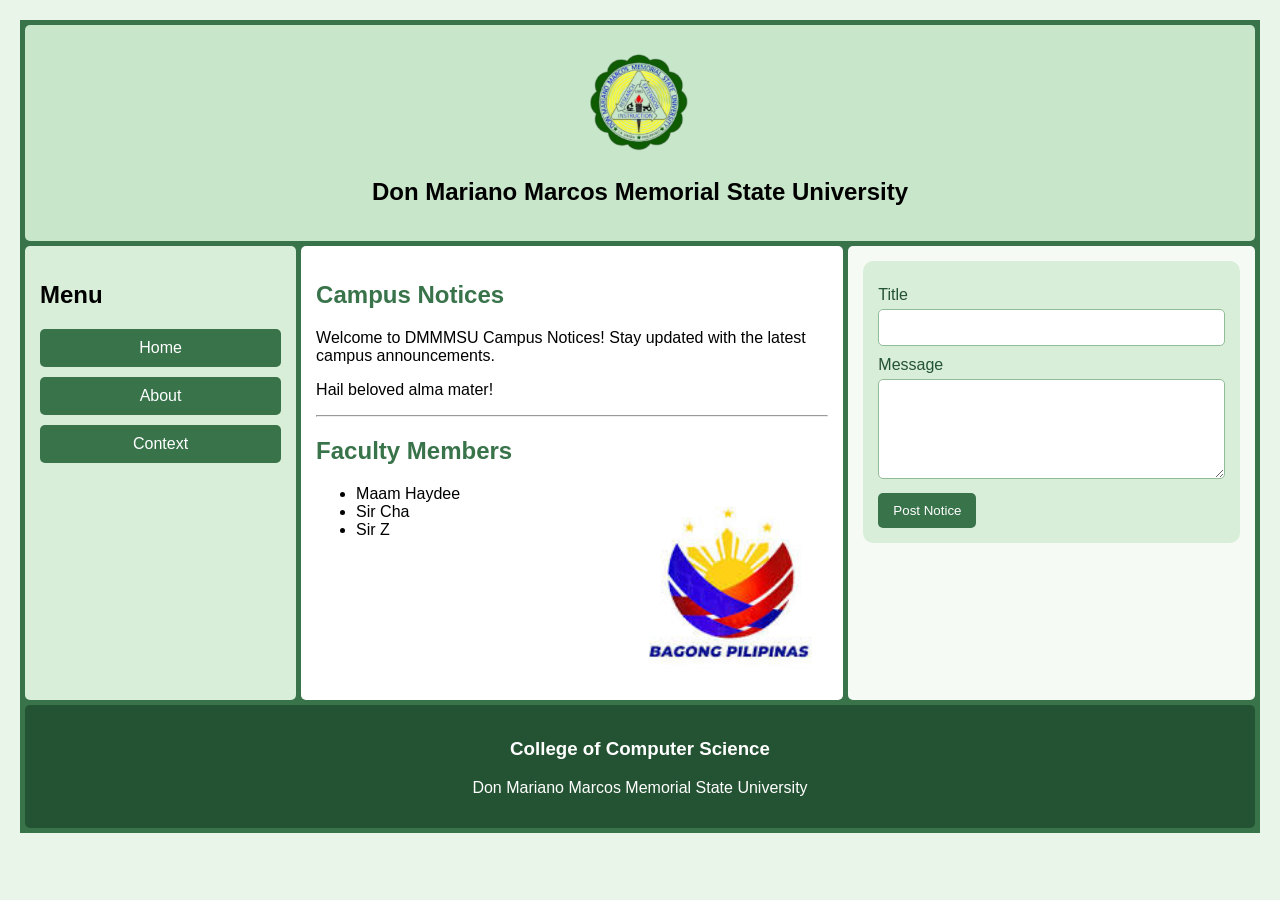
<file: WEEK1/week1.html>
<!DOCTYPE html>
<html lang="en">

<head>
    <meta charset="UTF-8">
    <meta name="viewport" content="width=device-width, initial-scale=1.0">
    <title>DMMMSU Campus Notices</title>
    <link rel="stylesheet" href="styles.css">
</head>

<body>

    <div class="container">

        <!-- 1. HEADER -->
        <div class="header">

            <img src="dmmmsulogo.png" class="logo" alt="DMMMSU Logo">

            <h2>Don Mariano Marcos Memorial State University</h2>
        </div>


        <!-- 2. LEFT SIDE / MENU -->
        <div class="menu">

            <h2>Menu</h2>

            <a href="week1.html">Home</a>
            <a href="#">About</a>
            <a href="#">Context</a>

        </div>


        <!-- 3. CENTER / CONTENT -->
        <div class="content">

            <h2>Campus Notices</h2>

            <p>
                Welcome to DMMMSU Campus Notices!
                Stay updated with the latest campus announcements.
            </p>

            <p>Hail beloved alma mater!</p>

            <hr>

            <h2>Faculty Members</h2>

            <img src="pilipinas.jpeg" class="philippines"
                 alt="Map of the Philippines">

            <ul>
                <li>Maam Haydee</li>
                <li>Sir Cha</li>
                <li>Sir Z</li>
            </ul>

        </div>


        <!-- 4. RIGHT SIDE -->
        <div class="right">

            <form action="/api/notices" method="post">

                <label for="title">Title</label>
                <input type="text" id="title" name="title" required>

                <label for="message">Message</label>
                <textarea id="message" name="message" required></textarea>

                <button type="submit">Post Notice</button>

            </form>

        </div>


        <!-- 5. FOOTER -->
        <div class="footer">

            <h3>College of Computer Science</h3>
            <p>Don Mariano Marcos Memorial State University</p>

        </div>

    </div>

</body>
</html>
</file>
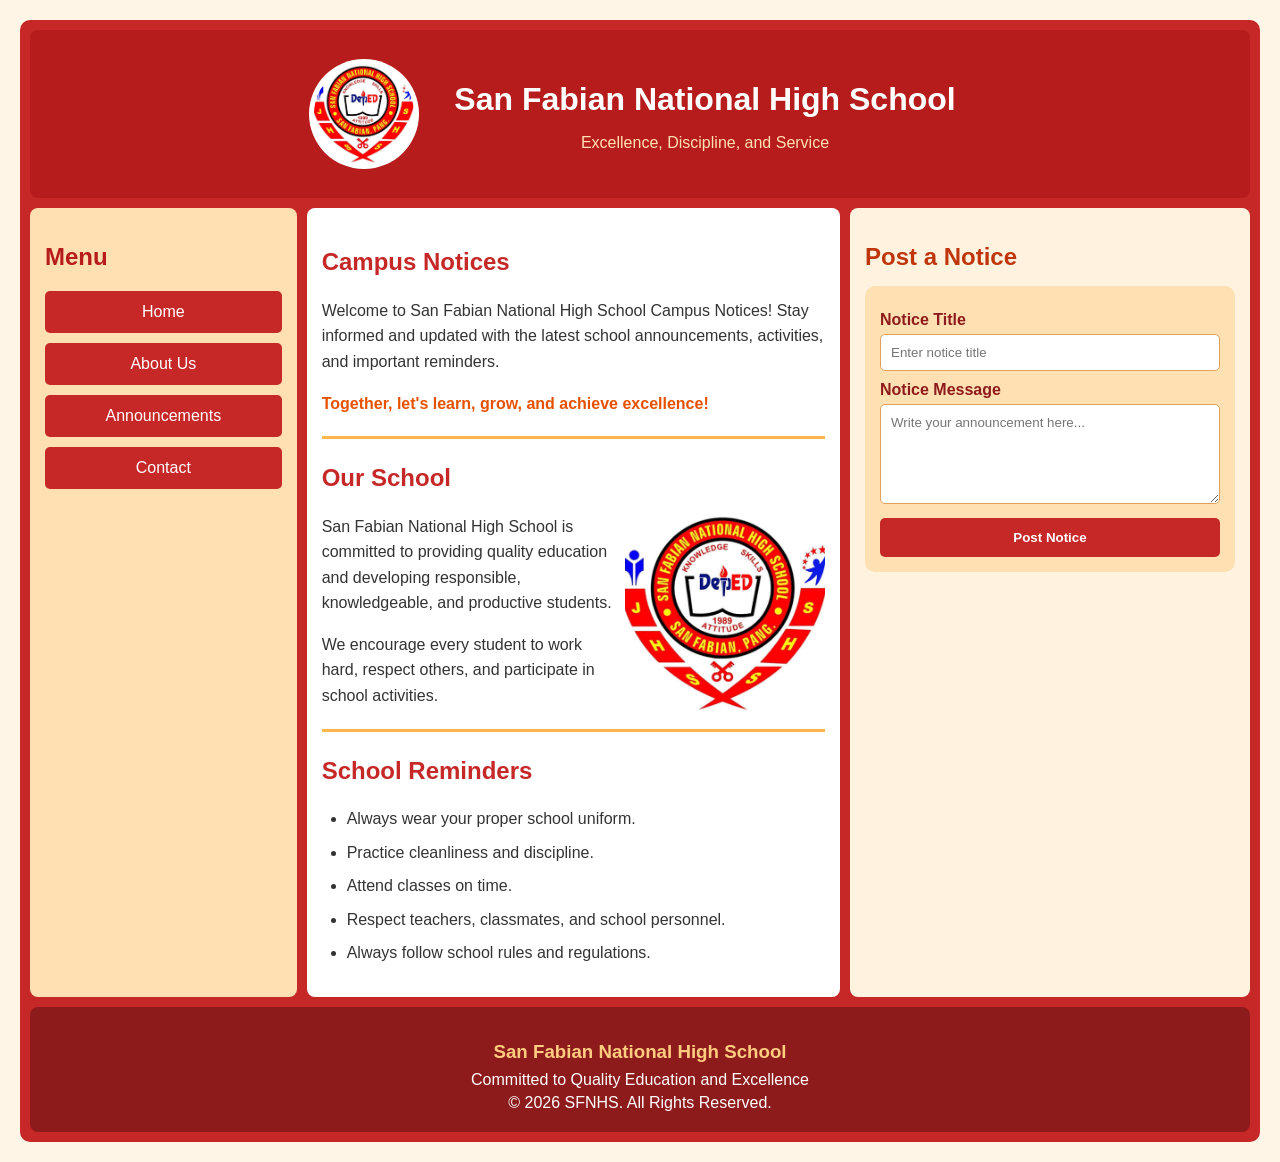
<file: WEEK2/week2.html>
<!DOCTYPE html>
<html lang="en">

<head>
    <meta charset="UTF-8">
    <meta name="viewport" content="width=device-width, initial-scale=1.0">
    <title>San Fabian National High School - Campus Notices</title>

    <link rel="stylesheet" href="styles.css">
</head>

<body>

    <div class="container">

        <!-- 1. HEADER -->
        <div class="header">

            <img src="sfnhs.jpg" class="logo" alt="SFNHS Logo">

            <div class="school-title">
                <h1>San Fabian National High School</h1>
                <p>Excellence, Discipline, and Service</p>
            </div>

        </div>


        <!-- 2. LEFT SIDE / MENU -->
        <div class="menu">

            <h2>Menu</h2>

            <a href="week2.html">Home</a>
            <a href="#">About Us</a>
            <a href="#">Announcements</a>
            <a href="#">Contact</a>

        </div>


        <!-- 3. CENTER / CONTENT -->
        <div class="content">

            <h2>Campus Notices</h2>

            <p>
                Welcome to San Fabian National High School Campus Notices!
                Stay informed and updated with the latest school
                announcements, activities, and important reminders.
            </p>

            <p class="welcome">
                Together, let's learn, grow, and achieve excellence!
            </p>

            <hr>

            <h2>Our School</h2>

            <img src="sfnhs.jpg" class="school-image"
                 alt="San Fabian National High School">

            <p>
                San Fabian National High School is committed to providing
                quality education and developing responsible,
                knowledgeable, and productive students.
            </p>

            <p>
                We encourage every student to work hard, respect others,
                and participate in school activities.
            </p>

            <hr>

            <h2>School Reminders</h2>

            <ul>
                <li>Always wear your proper school uniform.</li>
                <li>Practice cleanliness and discipline.</li>
                <li>Attend classes on time.</li>
                <li>Respect teachers, classmates, and school personnel.</li>
                <li>Always follow school rules and regulations.</li>
            </ul>

        </div>


        <!-- 4. RIGHT SIDE / POST NOTICE -->
        <div class="right">

            <h2>Post a Notice</h2>

            <form action="/api/notices" method="post">

                <label for="title">Notice Title</label>

                <input type="text"
                       id="title"
                       name="title"
                       placeholder="Enter notice title"
                       required>

                <label for="message">Notice Message</label>

                <textarea id="message"
                          name="message"
                          placeholder="Write your announcement here..."
                          required></textarea>

                <button type="submit">Post Notice</button>

            </form>

        </div>


        <!-- 5. FOOTER -->
        <div class="footer">

            <h3>San Fabian National High School</h3>

            <p>Committed to Quality Education and Excellence</p>

            <p>&copy; 2026 SFNHS. All Rights Reserved.</p>

        </div>

    </div>

</body>
</html>
</file>
<file: WEEK1/styles.css>
/* BODY */
body {
    background-color: #EAF5E9;
    font-family: Arial, sans-serif;
    margin: 20px;
}

/* GRID CONTAINER */
.container {
    display: grid;

    grid-template-areas:
        "header header header"
        "menu content right"
        "footer footer footer";

    grid-template-columns: 1fr 2fr 1.5fr;

    gap: 5px;

    background-color: #38734A;
    padding: 5px;
}

/* ALL DIVS */
.container div {
    background-color: white;
    padding: 15px;
    border-radius: 5px;
}

/* HEADER */
.container div.header {
    grid-area: header;
    text-align: center;
    background-color: #C8E6C9;
}

.logo {
    width: 100px;
    height: auto;
}

/* LEFT SIDE */
.container div.menu {
    grid-area: menu;
    background-color: #D8EED8;
}

.menu a {
    display: block;
    background-color: #38734A;
    color: white;
    padding: 10px;
    margin-bottom: 10px;
    text-decoration: none;
    border-radius: 5px;
    text-align: center;
}

.menu a:hover {
    background-color: #245333;
}

/* CENTER CONTENT */
.container div.content {
    grid-area: content;
}

.content h2 {
    color: #38734A;
}

/* RIGHT SIDE */
.container div.right {
    grid-area: right;
    background-color: #F5FBF4;
}

.right h2 {
    color: #38734A;
}

/* PHILIPPINES IMAGE */
.philippines {
    float: right;
    margin-left: 10px;
    width: 200px;
    height: 200px;
    object-fit: contain;
}

/* FORM */
form {
    background-color: #D8EED8;
    padding: 15px;
    border-radius: 10px;
}

label {
    display: block;
    margin-top: 10px;
    color: #245333;
}

input, textarea {
    width: 100%;
    padding: 10px;
    margin-top: 5px;
    box-sizing: border-box;
    border: 1px solid #91BC98;
    border-radius: 5px;
}

textarea {
    height: 100px;
}

button {
    background-color: #38734A;
    color: white;
    padding: 10px 15px;
    border: none;
    border-radius: 5px;
    margin-top: 10px;
    cursor: pointer;
}

button:hover {
    background-color: #245333;
}

/* FOOTER */
.container div.footer {
    grid-area: footer;
    text-align: center;
    background-color: #245333;
    color: white;
}

/* RESPONSIVE */
@media screen and (max-width: 768px) {

    .container {
        grid-template-areas:
            "header"
            "menu"
            "content"
            "right"
            "footer";

        grid-template-columns: 1fr;
    }

    .philippines {
        width: 150px;
        height: 150px;
    }

    body {
        margin: 8px;
    }
}
</file>
<file: WEEK2/styles.css>
/* BODY */
body {
    background-color: #FFF5E6;
    font-family: Arial, sans-serif;
    margin: 20px;
    color: #333;
}

/* GRID CONTAINER */
.container {
    display: grid;

    grid-template-areas:
        "header header header"
        "menu content right"
        "footer footer footer";

    grid-template-columns: 1fr 2fr 1.5fr;

    gap: 10px;

    background-color: #C62828;
    padding: 10px;
    border-radius: 10px;
}

/* ALL DIVS */
.container div {
    background-color: white;
    padding: 15px;
    border-radius: 8px;
}

/* HEADER */
.container div.header {
    grid-area: header;
    text-align: center;
    background-color: #B71C1C;
    color: white;

    display: flex;
    align-items: center;
    justify-content: center;
    gap: 20px;
}

.header h1 {
    color: white;
    margin-bottom: 8px;
}

.header p {
    color: #FFE0B2;
}

.logo {
    width: 100px;
    height: 100px;
    object-fit: contain;
    background-color: white;
    border-radius: 50%;
    padding: 5px;
}

.school-title {
    background-color: transparent !important;
}

/* LEFT SIDE / MENU */
.container div.menu {
    grid-area: menu;
    background-color: #FFE0B2;
}

.menu h2 {
    color: #B71C1C;
    margin-bottom: 20px;
}

.menu a {
    display: block;
    background-color: #C62828;
    color: white;
    padding: 12px;
    margin-bottom: 10px;
    text-decoration: none;
    border-radius: 5px;
    text-align: center;
    transition: 0.3s;
}

.menu a:hover {
    background-color: #EF6C00;
}

/* CENTER CONTENT */
.container div.content {
    grid-area: content;
    line-height: 1.6;
}

.content h2 {
    color: #C62828;
    margin-bottom: 15px;
}

.content p {
    margin-bottom: 12px;
}

.content hr {
    border: none;
    height: 3px;
    background-color: #FFB74D;
    margin: 20px 0;
}

.content ul {
    padding-left: 25px;
}

.content li {
    margin-bottom: 8px;
}

/* WELCOME TEXT */
.welcome {
    color: #E65100;
    font-weight: bold;
}

/* SCHOOL IMAGE */
.school-image {
    width: 200px;
    height: 200px;
    object-fit: contain;
    float: right;
    margin-left: 10px;
    border-radius: 8px;
}

/* RIGHT SIDE */
.container div.right {
    grid-area: right;
    background-color: #FFF3E0;
}

.right h2 {
    color: #BF360C;
    margin-bottom: 15px;
}

/* FORM */
form {
    background-color: #FFE0B2;
    padding: 15px;
    border-radius: 10px;
}

label {
    display: block;
    margin-top: 10px;
    color: #8E1B1B;
    font-weight: bold;
}

input,
textarea {
    width: 100%;
    padding: 10px;
    margin-top: 5px;
    box-sizing: border-box;
    border: 1px solid #E0A15A;
    border-radius: 5px;
    font-family: Arial, sans-serif;
}

input:focus,
textarea:focus {
    outline: none;
    border-color: #EF6C00;
    box-shadow: 0 0 5px rgba(239, 108, 0, 0.2);
}

textarea {
    height: 100px;
    resize: vertical;
}

/* BUTTON */
button {
    background-color: #C62828;
    color: white;
    padding: 12px 15px;
    border: none;
    border-radius: 5px;
    margin-top: 10px;
    cursor: pointer;
    width: 100%;
    font-weight: bold;
    transition: 0.3s;
}

button:hover {
    background-color: #EF6C00;
}

/* FOOTER */
.container div.footer {
    grid-area: footer;
    text-align: center;
    background-color: #8E1B1B;
    color: white;
}

.footer h3 {
    color: #FFCC80;
    margin-bottom: 8px;
}

.footer p {
    margin: 5px 0;
}

/* RESPONSIVE DESIGN */
@media screen and (max-width: 768px) {

    .container {
        grid-template-areas:
            "header"
            "menu"
            "content"
            "right"
            "footer";

        grid-template-columns: 1fr;
    }

    .school-image {
        width: 150px;
        height: 150px;
    }

    body {
        margin: 8px;
    }

    .header {
        flex-direction: column;
    }

    .header h1 {
        font-size: 21px;
    }
}

@media screen and (max-width: 480px) {

    .logo {
        width: 80px;
        height: 80px;
    }

    .content,
    .menu,
    .right {
        padding: 18px;
    }

    .school-image {
        float: none;
        display: block;
        margin: 10px auto;
        max-width: 100%;
    }
}
</file>
